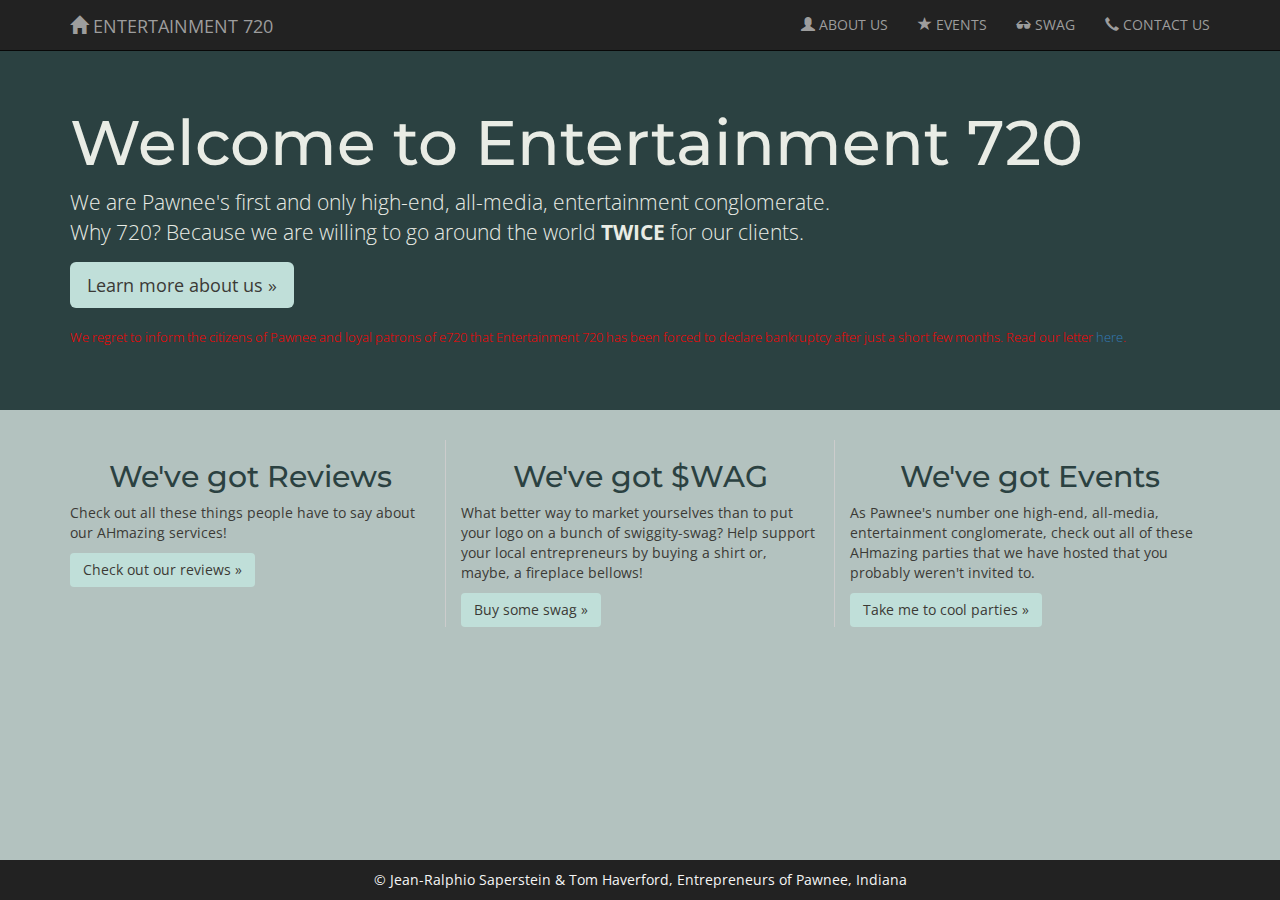
<file: index.html>
<!DOCTYPE html>
<html>
<head>
	<meta charset="utf-8">
	<meta http-equiv="X-UA-Compatible" content="IE=edge">
	<meta name="viewport" content="width=device-width, initial-scale=1.0">
	<meta name="keywords" content="parks, and, recreation, parks and recreation, rec, parks and rec, entertainment 720, tom haverford, jean-ralphio saperstein">
	<link rel="shortcut icon" href="images/favicon.ico" type="image/x-icon">
	<link rel="icon" href="images/favicon.ico" type="image/x-icon">
	<title>ENTERTAINMENT 720</title>
	<link rel="stylesheet" href="styles/bootstrap.min.css">
	<link rel="stylesheet" href="styles/custom-css.css">
	<link href='https://fonts.googleapis.com/css?family=Open+Sans' rel='stylesheet' type='text/css'>
	<link href='https://fonts.googleapis.com/css?family=Montserrat' rel='stylesheet' type='text/css'>
</head>
<body>
	<header>
		<nav class="navbar navbar-default navbar-fixed-top navbar-inverse">
  			<div class="container">
   				<div class="navbar-header">
   					<button type="button" class="navbar-toggle" data-toggle="collapse" data-target="#navigation">
				        <span class="icon-bar"></span>
				        <span class="icon-bar"></span>
				    	<span class="icon-bar"></span> 
		    		</button>
      				<a class="navbar-brand" href="#"><span class="glyphicon glyphicon-home" aria-hidden="true"></span> ENTERTAINMENT 720</a>
    			</div><!--ends navbar-header div-->
   				<div class="collapse navbar-collapse" id="navigation">
   					<ul class="nav navbar-nav navbar-right">
      					<li><a href="about.html"><span class="glyphicon glyphicon-user" aria-hidden="true"></span> ABOUT US</a></li>
      					<li><a href="events.html"><span class="glyphicon glyphicon-star" aria-hidden="true"></span> EVENTS</a></li> 
      					<li><a href="swag.html"><span class="glyphicon glyphicon-sunglasses" aria-hidden="true"></span> SWAG</a></li>
      					<li><a href="contact.html"><span class="glyphicon glyphicon-earphone" aria-hidden="true"></span> CONTACT US</a></li> 
    				</ul>
				</div><!--ends collapse navbar-collapse div-->
  			</div><!--ends container-fluid div-->
		</nav>
	</header>
		<div class="jumbotron">
			<div class="container">
				<br/><br/>
				<h1>Welcome to Entertainment 720</h1>
				<p>We are Pawnee's first and only high-end, all-media, entertainment conglomerate. <br/>Why 720? Because we are willing to go around the world <strong>TWICE</strong> for our clients.</p>
				<a href="about.html"><button type="button" class="btn btn-lg">Learn more about us &raquo;</button></a>
				<br/><br/><p class="red-text">We regret to inform the citizens of Pawnee and loyal patrons of e720 that Entertainment 720 has been forced to declare bankruptcy after just a short few months. Read our letter <a href="about.html#letter">here</a>.</p>
			</div><!--ends container div-->
		</div><!--ends jumbotron div-->
		<div class="container">
			<div class="row">
				<div class="col-sm-4">
					<h2>We've got Reviews</h2>
					<p>Check out all these things people have to say about our AHmazing services!</p>
					<a href="about.html#reviews"><button type="button" class="btn">Check out our reviews &raquo;</button></a>
				</div><!--ends first column-->
				<div class="col-sm-4" style="border-right: 1px solid #ccc; border-left: 1px solid #ccc;">
					<h2>We've got $WAG</h2>
					<p>What better way to market yourselves than to put your logo on a bunch of swiggity-swag? Help support your local entrepreneurs by buying a shirt or, maybe, a fireplace bellows!</p>
					<a href="swag.html"><button type="button" class="btn">Buy some swag &raquo;</button></a>
				</div><!--ends second column-->
				<div class="col-sm-4">
					<h2>We've got Events</h2>
					<p>As Pawnee's number one high-end, all-media, entertainment conglomerate, check out all of these AHmazing parties that we have hosted that you probably weren't invited to.</p>
					<a href="events.html"><button type="button" class="btn">Take me to cool parties &raquo;</button></a>
				</div><!--ends third column-->
			</div><!--ends row div-->
		</div><!--ends container div-->
	<footer class="footer">
		<div class="container">
			<p style="text-align: center; margin-top: 10px;">&copy; Jean-Ralphio Saperstein &amp; Tom Haverford, Entrepreneurs of Pawnee, Indiana</p>
		</div><!--ends container div-->
	</footer>
	<script src="https://ajax.googleapis.com/ajax/libs/jquery/2.2.0/jquery.min.js"></script>
	<script src="https://maxcdn.bootstrapcdn.com/bootstrap/3.3.6/js/bootstrap.min.js" integrity="sha384-0mSbJDEHialfmuBBQP6A4Qrprq5OVfW37PRR3j5ELqxss1yVqOtnepnHVP9aJ7xS" crossorigin="anonymous"></script>
</body>
</html>
</file>
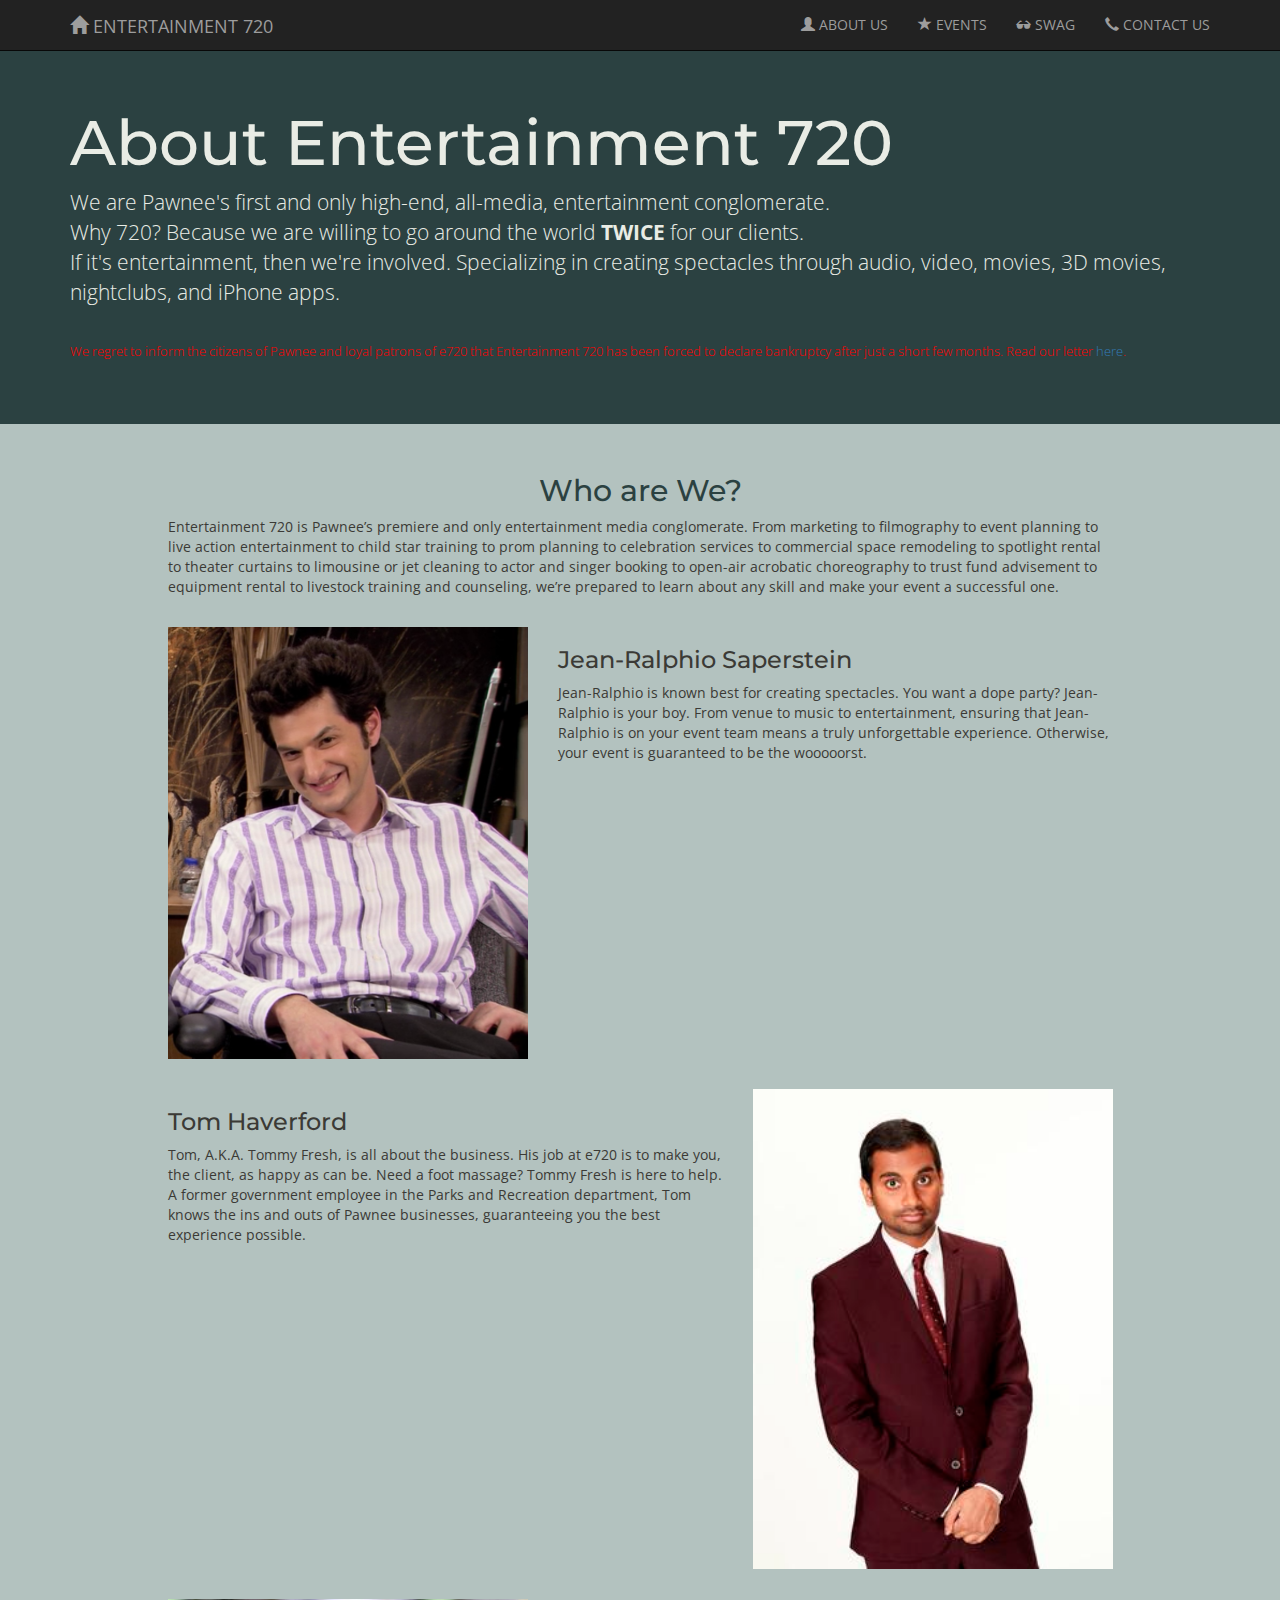
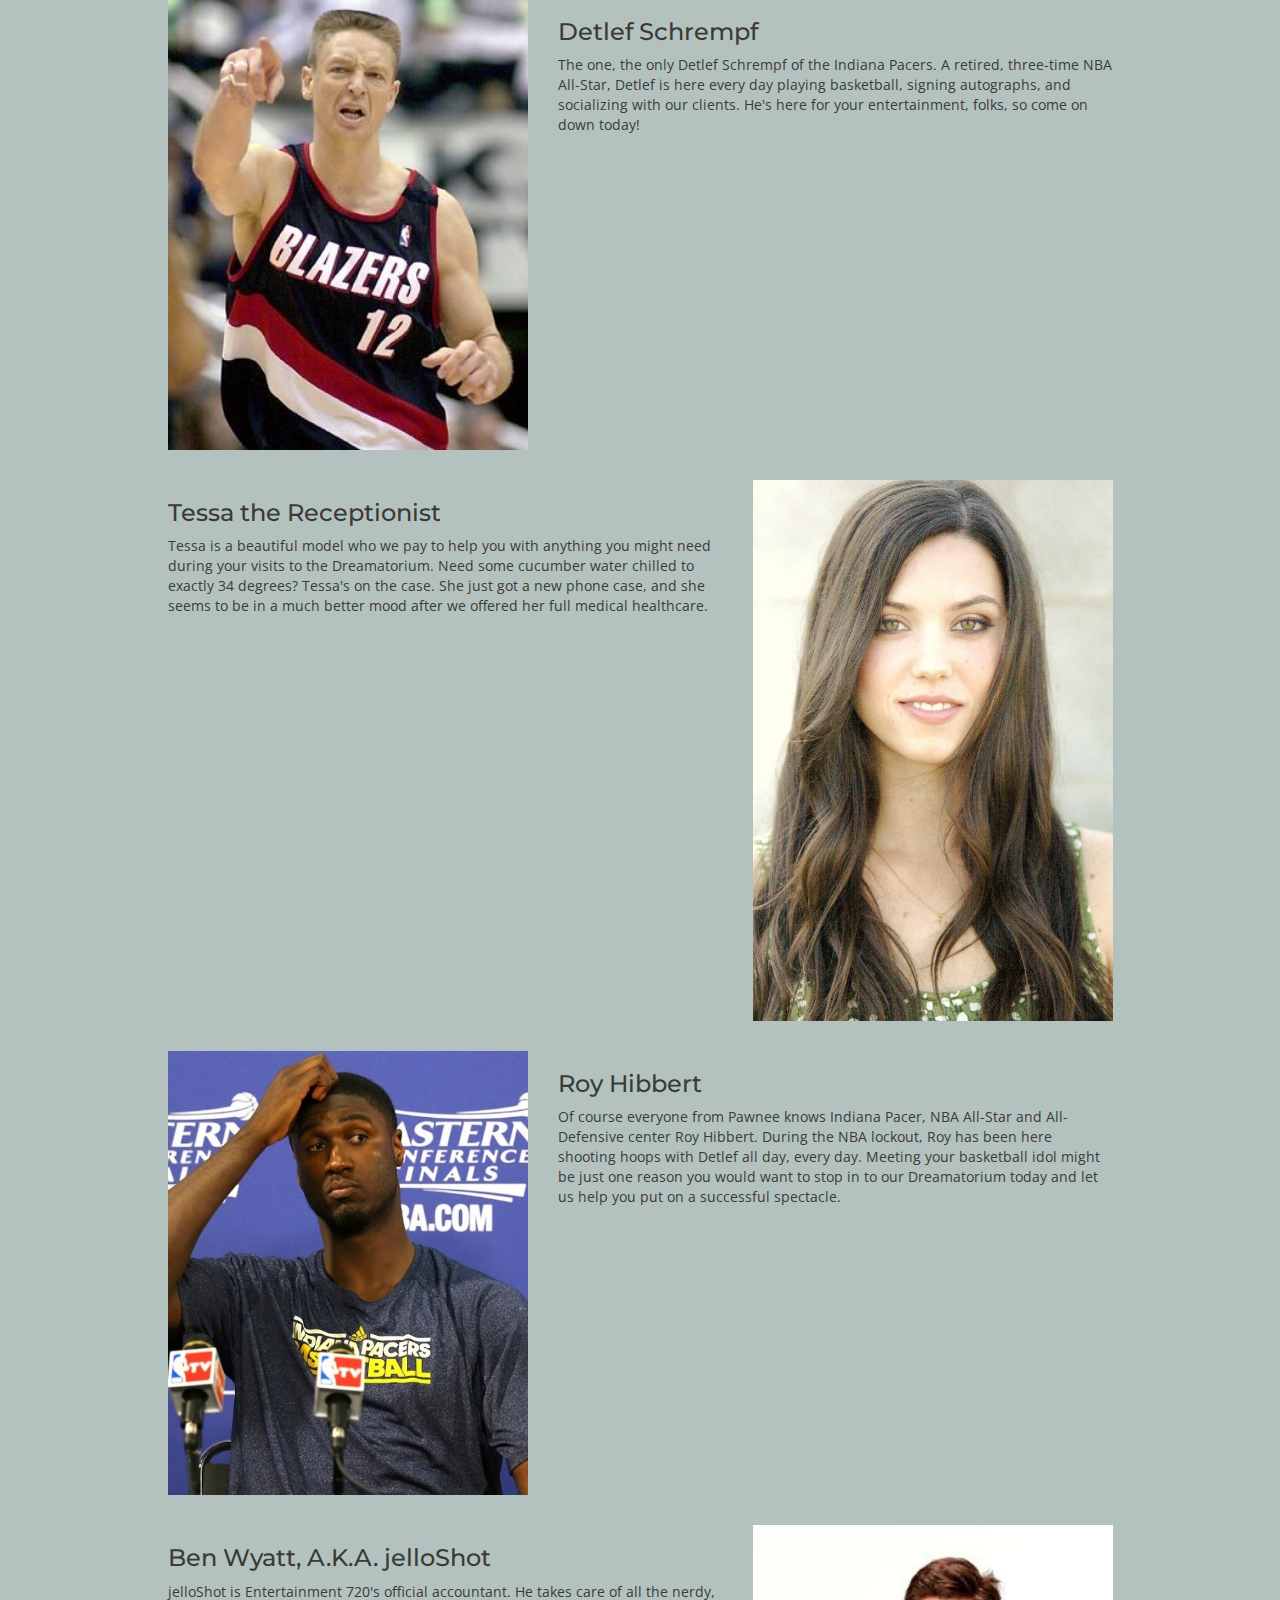
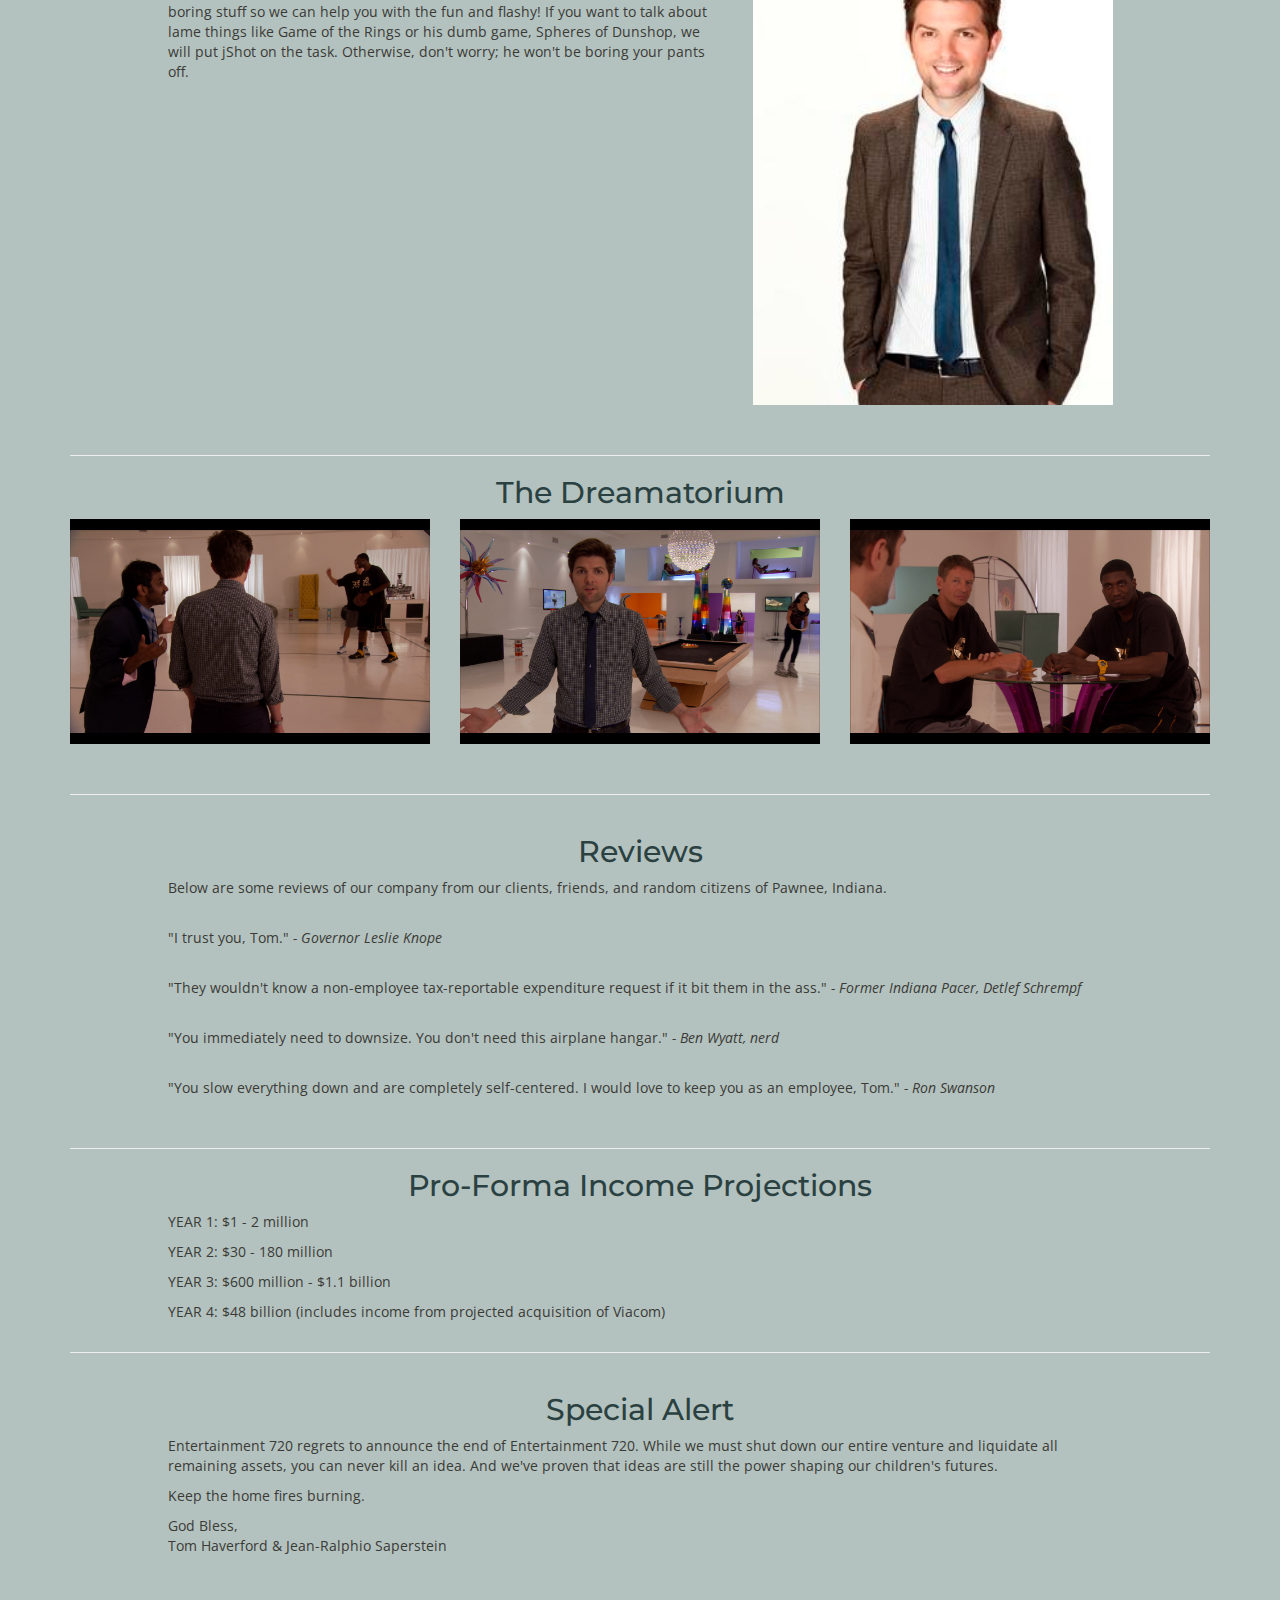
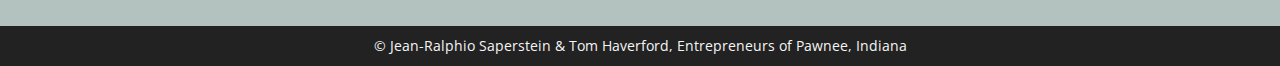
<file: about.html>
<!DOCTYPE html>
<html>
<head>
	<meta charset="utf-8">
	<meta http-equiv="X-UA-Compatible" content="IE=edge">
	<meta name="viewport" content="width=device-width, initial-scale=1.0">
	<meta name="keywords" content="parks, and, recreation, parks and recreation, rec, parks and rec, entertainment 720, tom haverford, jean-ralphio saperstein">
	<link rel="shortcut icon" href="images/favicon.ico" type="image/x-icon">
	<link rel="icon" href="images/favicon.ico" type="image/x-icon">
	<title>ENTERTAINMENT 720 | About Us</title>
	<link rel="stylesheet" href="styles/bootstrap.min.css">
	<link rel="stylesheet" href="styles/custom-css.css">
	<link href='https://fonts.googleapis.com/css?family=Open+Sans' rel='stylesheet' type='text/css'>
	<link href='https://fonts.googleapis.com/css?family=Montserrat' rel='stylesheet' type='text/css'>
</head>
<body>
	<header>
		<nav class="navbar navbar-default navbar-fixed-top navbar-inverse">
  			<div class="container">
   				<div class="navbar-header">
   					<button type="button" class="navbar-toggle" data-toggle="collapse" data-target="#navigation">
				        <span class="icon-bar"></span>
				        <span class="icon-bar"></span>
				    	<span class="icon-bar"></span> 
		    		</button>
      				<a class="navbar-brand" href="index.html"><span class="glyphicon glyphicon-home" aria-hidden="true"></span> ENTERTAINMENT 720</a>
    			</div><!--ends navbar-header div-->
   				<div class="collapse navbar-collapse" id="navigation">
   					<ul class="nav navbar-nav navbar-right">
      					<li><a href="#"><span class="glyphicon glyphicon-user" aria-hidden="true"></span> ABOUT US</a></li>
      					<li><a href="events.html"><span class="glyphicon glyphicon-star" aria-hidden="true"></span> EVENTS</a></li> 
      					<li><a href="swag.html"><span class="glyphicon glyphicon-sunglasses" aria-hidden="true"></span> SWAG</a></li>
      					<li><a href="contact.html"><span class="glyphicon glyphicon-earphone" aria-hidden="true"></span> CONTACT US</a></li> 
    				</ul>
				</div><!--ends collapse navbar-collapse div-->
  			</div><!--ends container-fluid div-->
		</nav>
	</header>
	<div class="jumbotron">
		<div class="container">
			<br/><br/>
			<h1>About Entertainment 720</h1>
			<p>We are Pawnee's first and only high-end, all-media, entertainment conglomerate. <br/>Why 720? Because we are willing to go around the world <strong>TWICE</strong> for our clients. <br/>If it's entertainment, then we're involved.  Specializing in creating spectacles through audio, video, movies, 3D movies, nightclubs, and iPhone apps.</p>
			<br/><p class="red-text">We regret to inform the citizens of Pawnee and loyal patrons of e720 that Entertainment 720 has been forced to declare bankruptcy after just a short few months. Read our letter <a href="about.html#letter">here</a>.</p>
		</div><!--ends container div-->
	</div><!--ends jumbotron div-->
	<div class="container">
<!--About Us Statement-->
		<div class="row">
			<div class="col-sm-10 col-sm-offset-1">
				<h2>Who are We?</h2>
				<p>Entertainment 720 is Pawnee’s premiere and only entertainment media conglomerate.  From marketing to filmography to event planning to live action entertainment to child star training to prom planning to celebration services to commercial space remodeling to spotlight rental to theater curtains to limousine or jet cleaning to actor and singer booking to open-air acrobatic choreography to trust fund advisement to equipment rental to livestock training and counseling, we’re prepared to learn about any skill and make your event a successful one.</p>
			</div><!--ends column div-->
		</div><!--ends row div-->
<!--Personnel-->
		<br/>
		<div class="row">
				<img class="col-sm-4 col-sm-offset-1 hidden-xs" src="images/jeanralphiosaperstein.png" alt="photo of Jean-Ralphio Saperstein">
				<div class="col-sm-6">
					<h3 style="text-align: left;">Jean-Ralphio Saperstein</h3>
					<p>Jean-Ralphio is known best for creating spectacles. You want a dope party? Jean-Ralphio is your boy. From venue to music to entertainment, ensuring that Jean-Ralphio is on your event team means a truly unforgettable experience. Otherwise, your event is guaranteed to be the wooooorst.</p>
				</div><!--ends Jean-Ralphio text div-->
		</div><!--ends Jean-Ralphio row div-->
		<br/>
		<div class="row">
			<div class="col-sm-6 col-sm-offset-1">
				<h3 style="text-align: left;">Tom Haverford</h3>
				<p>Tom, A.K.A. Tommy Fresh, is all about the business. His job at e720 is to make you, the client, as happy as can be. Need a foot massage? Tommy Fresh is here to help. A former government employee in the Parks and Recreation department, Tom knows the ins and outs of Pawnee businesses, guaranteeing you the best experience possible.</p>
			</div><!--ends Tom text div-->
			<img class="col-sm-4 hidden-xs" src="images/tomhaverford.jpg" alt="photo of Tom Haverford">
		</div><!--ends Tom row div-->
		<br/>
		<div class="row">
			<img class="col-sm-4 col-sm-offset-1 hidden-xs" src="images/detlefschrempf.jpg" alt="photo of Detlef Schrempf">
			<div class="col-sm-6">
				<h3 style="text-align: left;">Detlef Schrempf</h3>
				<p>The one, the only Detlef Schrempf of the Indiana Pacers. A retired, three-time NBA All-Star, Detlef is here every day playing basketball, signing autographs, and socializing with our clients. He's here for your entertainment, folks, so come on down today!</p>
			</div><!--ends Detlef text div-->
		</div><!--ends Detlef row div-->
		<br/>
		<div class="row">
			<div class="col-sm-6 col-sm-offset-1">
				<h3 style="text-align: left;">Tessa the Receptionist</h3>
				<p>Tessa is a beautiful model who we pay to help you with anything you might need during your visits to the Dreamatorium. Need some cucumber water chilled to exactly 34 degrees? Tessa's on the case. She just got a new phone case, and she seems to be in a much better mood after we offered her full medical healthcare.</p>
			</div><!--ends Tessa text div-->
			<img class="col-sm-4 hidden-xs" src="images/tessa.jpg" alt="photo of Tessa the Receptionist">
		</div><!--ends Tessa row div-->
		<br/>
		<div class="row">
			<img class="col-sm-4 col-sm-offset-1 hidden-xs" src="images/royhibbert.jpg" alt="photo of Roy Hibbert">
			<div class="col-sm-6">
				<h3 style="text-align: left;">Roy Hibbert</h3>
				<p>Of course everyone from Pawnee knows Indiana Pacer, NBA All-Star and All-Defensive center Roy Hibbert. During the NBA lockout, Roy has been here shooting hoops with Detlef all day, every day. Meeting your basketball idol might be just one reason you would want to stop in to our Dreamatorium today and let us help you put on a successful spectacle.</p>
			</div><!--ends Roy text div-->
		</div><!--ends Roy row div-->
		<br/>
		<div class="row">
			<div class="col-sm-6 col-sm-offset-1">
				<h3 style="text-align: left;">Ben Wyatt, A.K.A. jelloShot</h3>
				<p>jelloShot is Entertainment 720's official accountant. He takes care of all the nerdy, boring stuff so we can help you with the fun and flashy! If you want to talk about lame things like Game of the Rings or his dumb game, Spheres of Dunshop, we will put jShot on the task. Otherwise, don't worry; he won't be boring your pants off.</p>
			</div><!--ends Ben text div-->
			<img class="col-sm-4 hidden-xs" src="images/benwyatt.jpg" alt="photo of Ben Wyatt">
		</div><!--ends Ben row div-->
		<br/>
		<hr/>
<!--Dreamatorium-->
	<h2>The Dreamatorium</h2>
	<div class="row">
		<img class="col-sm-4" src="images/dreamatorium.png" alt="photo of the dreamatorium">
		<img class="col-sm-4" src="images/dreamatorium2.png" alt="photo of the dreamatorium">
		<img class="col-sm-4" src="images/dreamatorium3.png" alt="photo of NBA All-Stars at the dreamatorium">
	</div><!--ends row div-->
	<br/>
	<hr/>
<!--Reviews-->
		<div class="row">
			<div class="col-sm-10 col-sm-offset-1">
				<h2 id="reviews">Reviews</h2>
				<p>Below are some reviews of our company from our clients, friends, and random citizens of Pawnee, Indiana.</p><br/>
			</div><!--end column div-->
		</div><!--ends row div-->
		<div class="row">
			<div class="col-sm-10 col-sm-offset-1">
				<p>"I trust you, Tom." <em>- Governor Leslie Knope</em></p>
				<br/>
				<p>"They wouldn't know a non-employee tax-reportable expenditure request if it bit them in the ass." <em>- Former Indiana Pacer, Detlef Schrempf</em></p>
				<br/>
				<p>"You immediately need to downsize. You don't need this airplane hangar." <em>- Ben Wyatt, nerd</em></p>
				<br/>
				<p>"You slow everything down and are completely self-centered. I would love to keep you as an employee, Tom." <em>- Ron Swanson</em></p>
				<br/>
			</div><!--ends review text-->
		</div><!--ends row-->
		<hr/>
<!--Projections-->
	<h2>Pro-Forma Income Projections</h2>
	<div class="row">
		<div class="col-xs-10 col-xs-offset-1">
			<p>YEAR 1: $1 - 2 million</p>
			<p>YEAR 2: $30 - 180 million</p>
			<p>YEAR 3: $600 million - $1.1 billion</p>
			<p>YEAR 4: $48 billion (includes income from projected acquisition of Viacom)</p>
		</div>
	</div>
	<hr/>
<!--Bankruptcy letter-->
		<div class="row">
			<h2 id="letter">Special Alert</h2>
			<div class="col-sm-10 col-sm-offset-1">
				<p>Entertainment 720 regrets to announce the end of Entertainment 720. While we must shut down our entire venture and liquidate all remaining assets, you can never kill an idea. And we've proven that ideas are still the power shaping our children's futures.</p>
				<p>Keep the home fires burning.</p>
				<p>God Bless, <br/>Tom Haverford &amp; Jean-Ralphio Saperstein</p>
				<br/>
				<br/>
			</div><!--ends column div-->
		</div><!--ends row div-->
	</div><!--ends container div-->
	<footer class="footer">
		<div class="container">
			<p style="text-align: center; margin-top: 10px;">&copy; Jean-Ralphio Saperstein &amp; Tom Haverford, Entrepreneurs of Pawnee, Indiana</p>
		</div><!--ends container div-->
	</footer>
	<script src="https://ajax.googleapis.com/ajax/libs/jquery/2.2.0/jquery.min.js"></script>
	<script src="https://maxcdn.bootstrapcdn.com/bootstrap/3.3.6/js/bootstrap.min.js" integrity="sha384-0mSbJDEHialfmuBBQP6A4Qrprq5OVfW37PRR3j5ELqxss1yVqOtnepnHVP9aJ7xS" crossorigin="anonymous"></script>
</body>
</file>
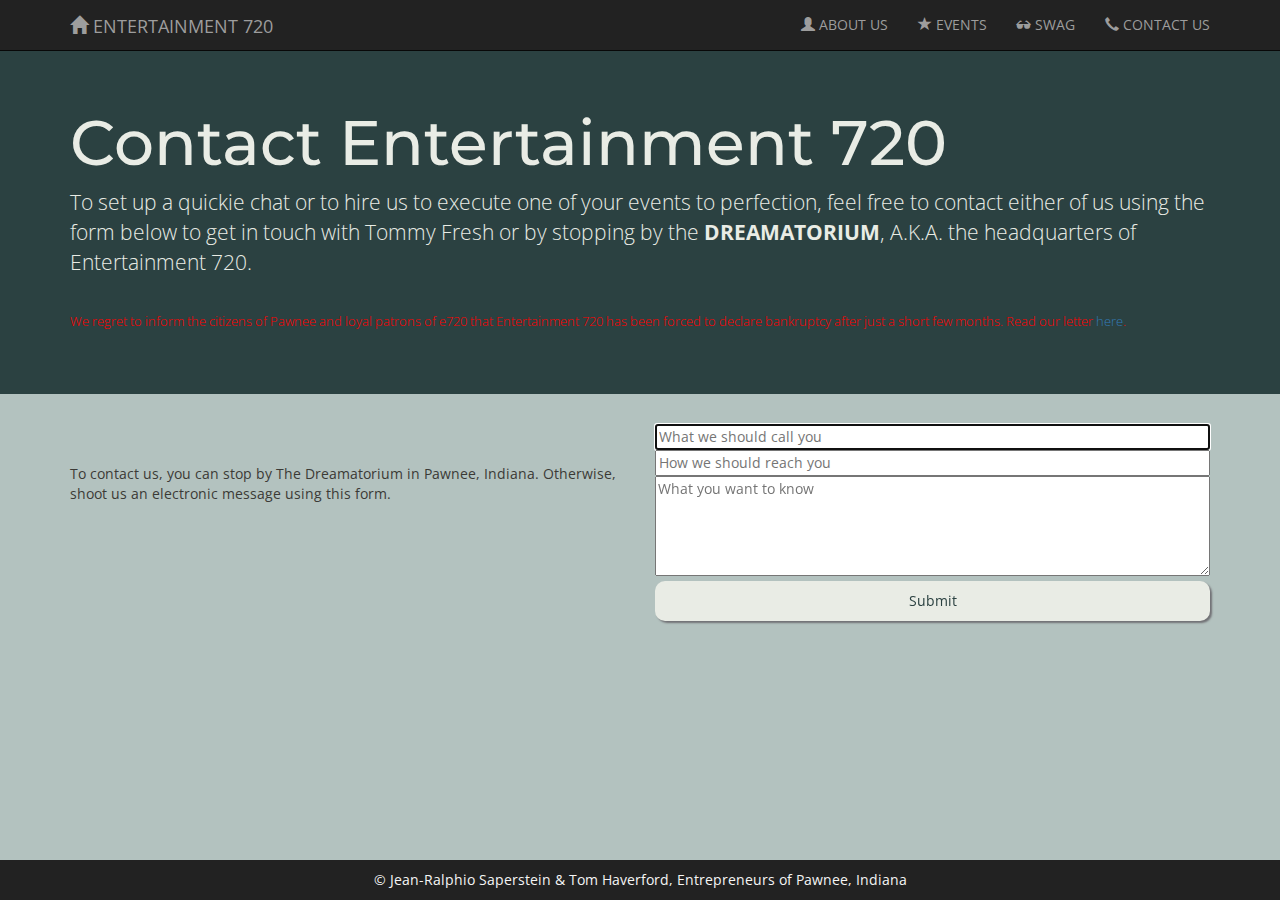
<file: contact.html>
<!DOCTYPE html>
<html>
<head>
	<meta charset="utf-8">
	<meta http-equiv="X-UA-Compatible" content="IE=edge">
	<meta name="viewport" content="width=device-width, initial-scale=1.0">
	<meta name="keywords" content="parks, and, recreation, parks and recreation, rec, parks and rec, entertainment 720, tom haverford, jean-ralphio saperstein">
	<link rel="shortcut icon" href="images/favicon.ico" type="image/x-icon">
	<link rel="icon" href="images/favicon.ico" type="image/x-icon">
	<title>ENTERTAINMENT 720 | Contact Us</title>
	<link rel="stylesheet" href="styles/bootstrap.min.css">
	<link rel="stylesheet" href="styles/custom-css.css">
	<link href='https://fonts.googleapis.com/css?family=Open+Sans' rel='stylesheet' type='text/css'>
	<link href='https://fonts.googleapis.com/css?family=Montserrat' rel='stylesheet' type='text/css'>
</head>
<body>
	<header>
		<nav class="navbar navbar-default navbar-fixed-top navbar-inverse">
  			<div class="container">
   				<div class="navbar-header">
   					<button type="button" class="navbar-toggle" data-toggle="collapse" data-target="#navigation">
				        <span class="icon-bar"></span>
				        <span class="icon-bar"></span>
				    	<span class="icon-bar"></span> 
		    		</button>
      				<a class="navbar-brand" href="index.html"><span class="glyphicon glyphicon-home" aria-hidden="true"></span> ENTERTAINMENT 720</a>
    			</div><!--ends navbar-header div-->
   				<div class="collapse navbar-collapse" id="navigation">
   					<ul class="nav navbar-nav navbar-right">
      					<li><a href="about.html"><span class="glyphicon glyphicon-user" aria-hidden="true"></span> ABOUT US</a></li>
      					<li><a href="events.html"><span class="glyphicon glyphicon-star" aria-hidden="true"></span> EVENTS</a></li> 
      					<li><a href="swag.html"><span class="glyphicon glyphicon-sunglasses" aria-hidden="true"></span> SWAG</a></li>
      					<li><a href="#"><span class="glyphicon glyphicon-earphone" aria-hidden="true"></span> CONTACT US</a></li> 
    				</ul>
				</div><!--ends collapse navbar-collapse div-->
  			</div><!--ends container-fluid div-->
		</nav>
	</header>
	<div class="jumbotron">
		<div class="container">
			<br/><br/>
			<h1>Contact Entertainment 720</h1>
			<p>To set up a quickie chat or to hire us to execute one of your events to perfection, feel free to contact either of us using the form below to get in touch with Tommy Fresh or by stopping by the <strong>DREAMATORIUM</strong>, A.K.A. the headquarters of Entertainment 720.</p>
			<br/><p class="red-text">We regret to inform the citizens of Pawnee and loyal patrons of e720 that Entertainment 720 has been forced to declare bankruptcy after just a short few months. Read our letter <a href="about.html#letter">here</a>.</p>
		</div><!--ends container div-->
	</div><!--ends jumbotron div-->
	<div class="container">
		<div class="row">
			<div class="col-sm-6">
				<div class="hidden-xs">
					<br/>
					<br/>
				</div>
				<p>To contact us, you can stop by The Dreamatorium in Pawnee, Indiana. Otherwise, shoot us an electronic message using this form.</p>
			</div><!--ends first column-->
			<div class="col-sm-6">
				<form id="contact">
					<fieldset>
						<input id="name" placeholder="What we should call you" type="text" tabindex="1" required autofocus />
					</fieldset>
					<fieldset>
						<input placeholder="How we should reach you" type="text" tabindex="2" required />
					</fieldset>
					<fieldset>
						<textarea placeholder="What you want to know" tabindex="3" required></textarea>
					</fieldset>
					<fieldset>
						<button name="submit" type="submit">Submit</button>
					</fieldset>
						</form>
			</div><!--ends second column-->
		</div><!--ends container div-->
	</div>
	<footer class="footer">
		<div class="container">
			<p style="text-align: center; margin-top: 10px;">&copy; Jean-Ralphio Saperstein &amp; Tom Haverford, Entrepreneurs of Pawnee, Indiana</p>
		</div><!--ends container div-->
	</footer>
	<script src="https://ajax.googleapis.com/ajax/libs/jquery/2.2.0/jquery.min.js"></script>
	<script src="https://maxcdn.bootstrapcdn.com/bootstrap/3.3.6/js/bootstrap.min.js" integrity="sha384-0mSbJDEHialfmuBBQP6A4Qrprq5OVfW37PRR3j5ELqxss1yVqOtnepnHVP9aJ7xS" crossorigin="anonymous"></script>
</body>
</file>
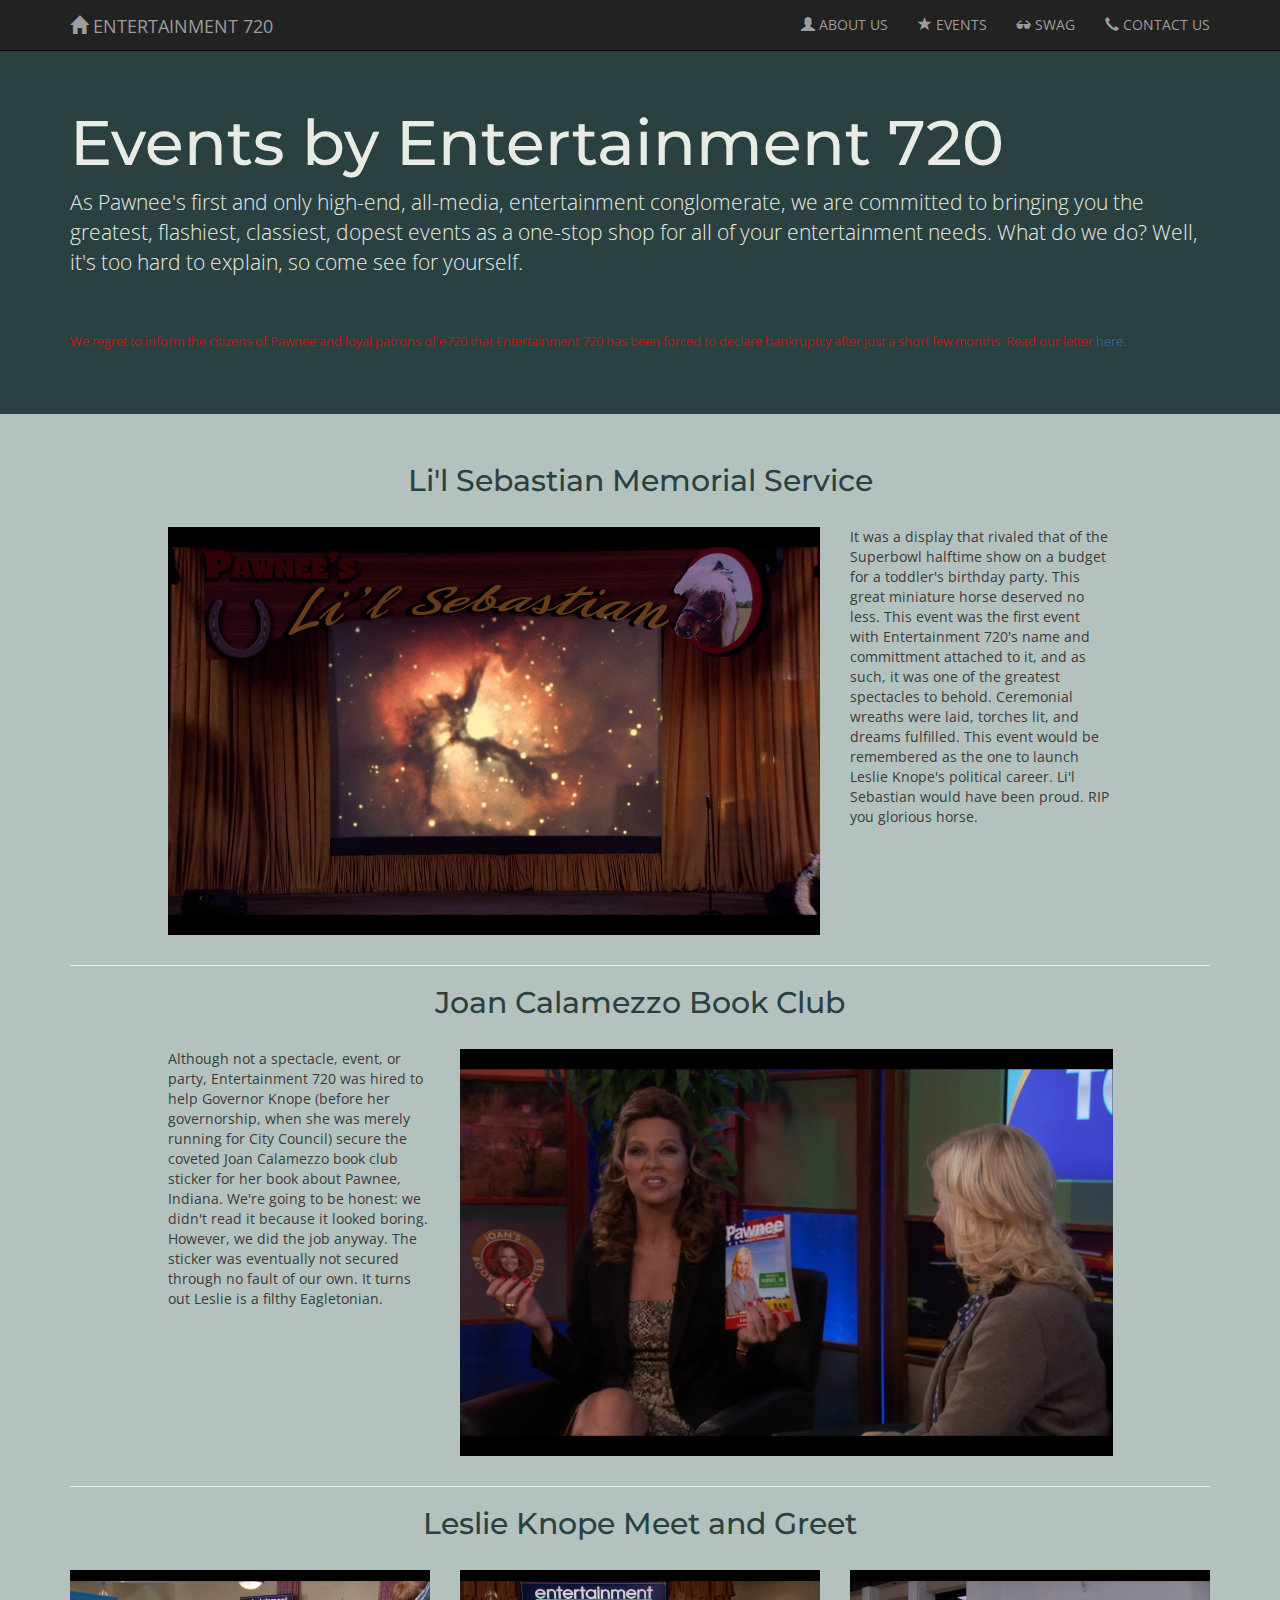
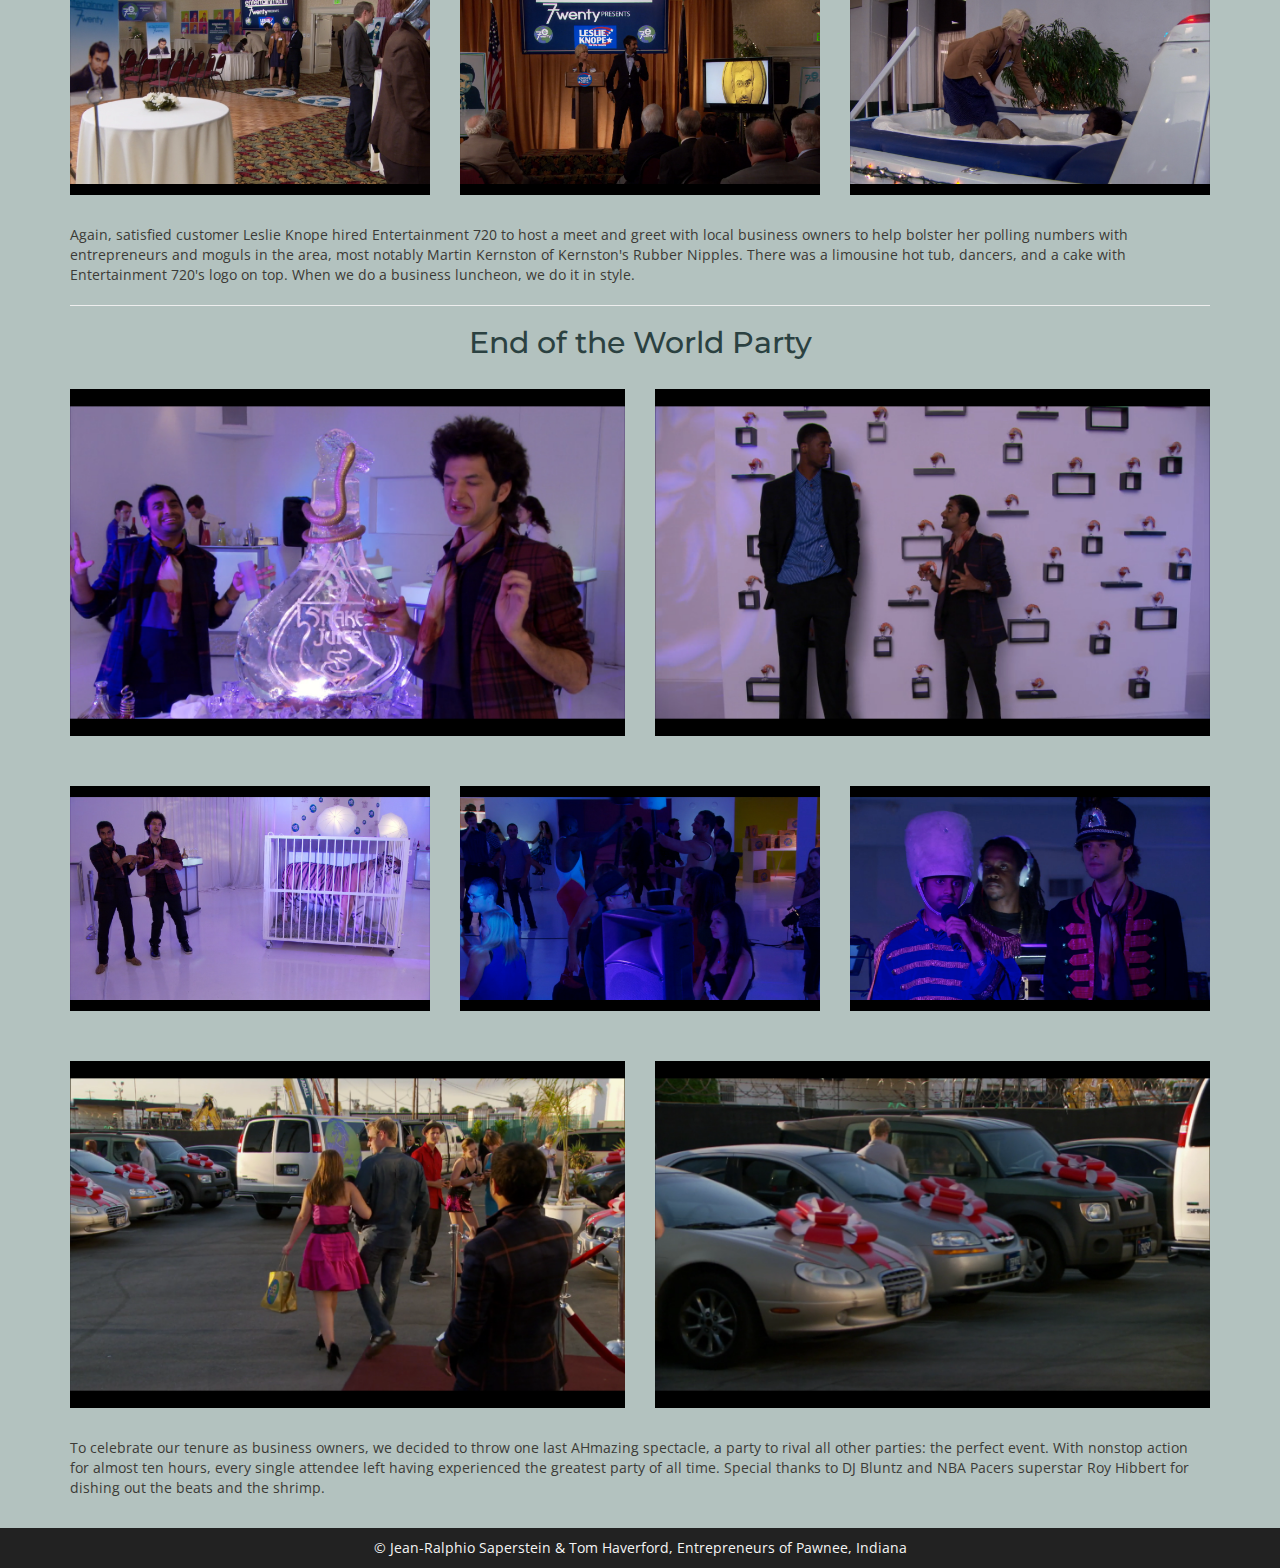
<file: events.html>
<!DOCTYPE html>
<html>
<head>
	<meta charset="utf-8">
	<meta http-equiv="X-UA-Compatible" content="IE=edge">
	<meta name="viewport" content="width=device-width, initial-scale=1.0">
	<meta name="keywords" content="parks, and, recreation, parks and recreation, rec, parks and rec, entertainment 720, tom haverford, jean-ralphio saperstein">
	<link rel="shortcut icon" href="images/favicon.ico" type="image/x-icon">
	<link rel="icon" href="images/favicon.ico" type="image/x-icon">
	<title>ENTERTAINMENT 720 | Events</title>
	<link rel="stylesheet" href="styles/bootstrap.min.css">
	<link rel="stylesheet" href="styles/custom-css.css">
	<link href='https://fonts.googleapis.com/css?family=Open+Sans' rel='stylesheet' type='text/css'>
	<link href='https://fonts.googleapis.com/css?family=Montserrat' rel='stylesheet' type='text/css'>
</head>
<body>
	<header>
		<nav class="navbar navbar-default navbar-fixed-top navbar-inverse">
  			<div class="container">
   				<div class="navbar-header">
   					<button type="button" class="navbar-toggle" data-toggle="collapse" data-target="#navigation">
				        <span class="icon-bar"></span>
				        <span class="icon-bar"></span>
				    	<span class="icon-bar"></span> 
		    		</button>
      				<a class="navbar-brand" href="index.html"><span class="glyphicon glyphicon-home" aria-hidden="true"></span> ENTERTAINMENT 720</a>
    			</div><!--ends navbar-header div-->
   				<div class="collapse navbar-collapse" id="navigation">
   					<ul class="nav navbar-nav navbar-right">
      					<li><a href="about.html"><span class="glyphicon glyphicon-user" aria-hidden="true"></span> ABOUT US</a></li>
      					<li><a href="#"><span class="glyphicon glyphicon-star" aria-hidden="true"></span> EVENTS</a></li> 
      					<li><a href="swag.html"><span class="glyphicon glyphicon-sunglasses" aria-hidden="true"></span> SWAG</a></li>
      					<li><a href="contact.html"><span class="glyphicon glyphicon-earphone" aria-hidden="true"></span> CONTACT US</a></li> 
    				</ul>
				</div><!--ends collapse navbar-collapse div-->
  			</div><!--ends container-fluid div-->
		</nav>
	</header>
	<div class="jumbotron">
		<div class="container">
			<br/><br/>
			<h1>Events by Entertainment 720</h1>
			<p>As Pawnee's first and only high-end, all-media, entertainment conglomerate, we are committed to bringing you the greatest, flashiest, classiest, dopest events as a one-stop shop for all of your entertainment needs. What do we do? Well, it's too hard to explain, so come see for yourself.</p>
			<br/><br/><p class="red-text">We regret to inform the citizens of Pawnee and loyal patrons of e720 that Entertainment 720 has been forced to declare bankruptcy after just a short few months. Read our letter <a href="about.html#letter">here</a>.</p>
		</div><!--ends container div-->
	</div><!--ends jumbotron div-->
	<div class="container">
<!--Li'l Sebastian Memorial Service-->
		<h2>Li'l Sebastian Memorial Service</h2><br/>
		<div class="row">
			<a href="http://www.nbc.com/parks-and-recreation/episode-guide/season-3/li%E2%80%99l-sebastian/316" target="_blank"><img class="col-sm-7 col-sm-offset-1" src="images/memorial.png" alt="photo of lil sebastian's memorial service video"></a>
			<div class="col-sm-3">
				<p>It was a display that rivaled that of the Superbowl halftime show on a budget for a toddler's birthday party. This great miniature horse deserved no less. This event was the first event with Entertainment 720's name and committment attached to it, and as such, it was one of the greatest spectacles to behold. Ceremonial wreaths were laid, torches lit, and dreams fulfilled. This event would be remembered as the one to launch Leslie Knope's political career. Li'l Sebastian would have been proud. RIP you glorious horse.</p>
			</div><!--ends memorial text-->
		</div><!--ends memorial row-->
		<hr/>
<!--Joan Calamezzo Book Club-->
		<h2>Joan Calamezzo Book Club</h2><br/>
		<div class="row">
			<div class="col-sm-3 col-sm-offset-1">
				<p>Although not a spectacle, event, or party, Entertainment 720 was hired to help Governor Knope (before her governorship, when she was merely running for City Council) secure the coveted Joan Calamezzo book club sticker for her book about Pawnee, Indiana. We're going to be honest: we didn't read it because it looked boring. However, we did the job anyway. The sticker was eventually not secured through no fault of our own. It turns out Leslie is a filthy Eagletonian.</p>
			</div><!--ends book club text-->
			<a href="http://www.nbc.com/parks-and-recreation/episode-guide/season-4/born-and-raised/403/153946" target="_blank"><img class="col-sm-7" src="images/bookclub.png" alt="photo of leslie knope on joan's television show"></a>
		</div><!--ends book club row-->
		<hr/>
<!--Leslie Knope Meet and Greet-->
		<h2>Leslie Knope Meet and Greet</h2><br/>
		<div class="row">
			<a href="http://www.nbc.com/parks-and-recreation/episode-guide/season-4/meet-%E2%80%99n%E2%80%99-greet/405/154191" target="_blank"><img class="col-sm-4" src="images/meetandgreet.png" alt="photo of meet and greet room"></a>
			<a href="http://www.nbc.com/parks-and-recreation/episode-guide/season-4/meet-%E2%80%99n%E2%80%99-greet/405/154191" target="_blank"><img class="col-sm-4" src="images/meetandgreet2.png" alt="photo of meet and greet speech"></a>
			<a href="http://www.nbc.com/parks-and-recreation/episode-guide/season-4/meet-%E2%80%99n%E2%80%99-greet/405/154191" target="_blank"><img class="col-sm-4" src="images/meetandgreet3.png" alt="photo of meet and greet limousine hot tub"></a>
		</div><!--ends meet and greet image row-->
		<br/>
		<p>Again, satisfied customer Leslie Knope hired Entertainment 720 to host a meet and greet with local business owners to help bolster her polling numbers with entrepreneurs and moguls in the area, most notably Martin Kernston of Kernston's Rubber Nipples. There was a limousine hot tub, dancers, and a cake with Entertainment 720's logo on top. When we do a business luncheon, we do it in style.</p>
		<hr/>
<!--End of the World Party-->
		<h2>End of the World Party</h2><br/>
		<div class="row">
			<a href="http://www.nbc.com/parks-and-recreation/episode-guide/season-4/end-of-the-world/406" target="_blank"><img class="col-sm-6" src="images/endofworld.png" alt="snake juice ice luge"></a>
			<a href="http://www.nbc.com/parks-and-recreation/episode-guide/season-4/end-of-the-world/406" target="_blank"><img class="col-sm-6" src="images/endofworld2.png" alt="roy hibbert passing out shrimp from the shrimp wall"></a>
		</div><!--ends first row of end of world images-->
		<br/><br/>
		<div class="row">
			<a href="http://www.nbc.com/parks-and-recreation/episode-guide/season-4/end-of-the-world/406" target="_blank"><img class="col-sm-4" src="images/endofworld3.png" alt="tiger in a cage"></a>
			<a href="http://www.nbc.com/parks-and-recreation/episode-guide/season-4/end-of-the-world/406" target="_blank"><img class="col-sm-4" src="images/endofworld4.png" alt="people dancing"></a>
			<a href="http://www.nbc.com/parks-and-recreation/episode-guide/season-4/end-of-the-world/406"><img class="col-sm-4" src="images/endofworld5.png" alt="drum line"></a>
		</div><!--ends second row of end of world images-->
		<br/><br/>
		<div class="row">
			<a href="http://www.nbc.com/parks-and-recreation/episode-guide/season-4/end-of-the-world/406" target="_blank"><img class="col-sm-6" src="images/endofworld6.png" alt="people leaving with gift bags"></a>
			<a href="http://www.nbc.com/parks-and-recreation/episode-guide/season-4/end-of-the-world/406" target="_blank"><img class="col-sm-6" src="images/endofworld7.png" alt="bows on cars for designated drivers"></a>
		</div><!--ends third row of end of world images-->
		<br/>
		<p>To celebrate our tenure as business owners, we decided to throw one last AHmazing spectacle, a party to rival all other parties: the perfect event. With nonstop action for almost ten hours, every single attendee left having experienced the greatest party of all time. Special thanks to DJ Bluntz and NBA Pacers superstar Roy Hibbert for dishing out the beats and the shrimp.</p>
	</div><!--ends container div-->
	<footer class="footer">
		<div class="container">
			<p style="text-align: center; margin-top: 10px;">&copy; Jean-Ralphio Saperstein &amp; Tom Haverford, Entrepreneurs of Pawnee, Indiana</p>
		</div><!--ends container div-->
	</footer>
	<script src="https://ajax.googleapis.com/ajax/libs/jquery/2.2.0/jquery.min.js"></script>
	<script src="https://maxcdn.bootstrapcdn.com/bootstrap/3.3.6/js/bootstrap.min.js" integrity="sha384-0mSbJDEHialfmuBBQP6A4Qrprq5OVfW37PRR3j5ELqxss1yVqOtnepnHVP9aJ7xS" crossorigin="anonymous"></script>
</body>
</file>
<file: styles/custom-css.css>
html{
	position:relative;
	min-height:100%;
}

body {
	background-color: #b3c2bf;
	color: #3b3a36;
	margin-bottom:60px;
}

p, a, li {
	font-family: 'Open Sans', sans-serif;
}

h1, h2, h3, h4, h5, h6 {
	font-family: 'Montserrat', sans-serif;
}

h2, h3, h4, h5, h6 {
	text-align: center;
}

.red-text {
	color: red;
	font-size: 13px !important;
}

.jumbotron {
	background-color: #2b4141;
	color: #e9ece5;
}

button {
	background-color: #c0dfd9;
	color: #3b3a36;
}

h2 {
	text-align: center;
	color: #2b4141;
}

img {
	max-width: 100%;
	overflow: hidden;
	padding-bottom: 10px;
}

.footer {
	margin-top:15px;
	position:absolute;
  	bottom: 0;
  	width: 100%;
  	height: 40px;
  	background-color: #222222;
  	color: #f5f5f5;
}

img .centerblock {
	height: 200px;
	overflow: hidden;
}

#contact input[type="text"], #contact input[type="email"], #contact textarea, #contact button[type="submit"] {
	font-size: 14px;
	font-family: 'Open Sans', sans-serif;
	width: 100%;
	color: #717175;
}

fieldset {
	border: none;
	min-width: 100%;
	width: 100%;
	margin: 0;
	padding: 0;
}

#contact input[type="text"]:hover, #contact input[type="email"]:hover, #contact textarea:hover {
	border: 1px solid #000000;
}

#contact textarea {
	height: 100px;
}

#contact button[type="submit"] {
	border: none;
	background-color: #e9ece5;
	color: #2b4141;
	padding: 10px;
	font-size: 14px;
	border-radius: 10px;
	box-shadow: 2px 2px 2px #717175;
	cursor: pointer;
}

#contact button[type="submit"]:hover {
	background-color: #2b4141;
	color: #e9ece5;
}
</file>
